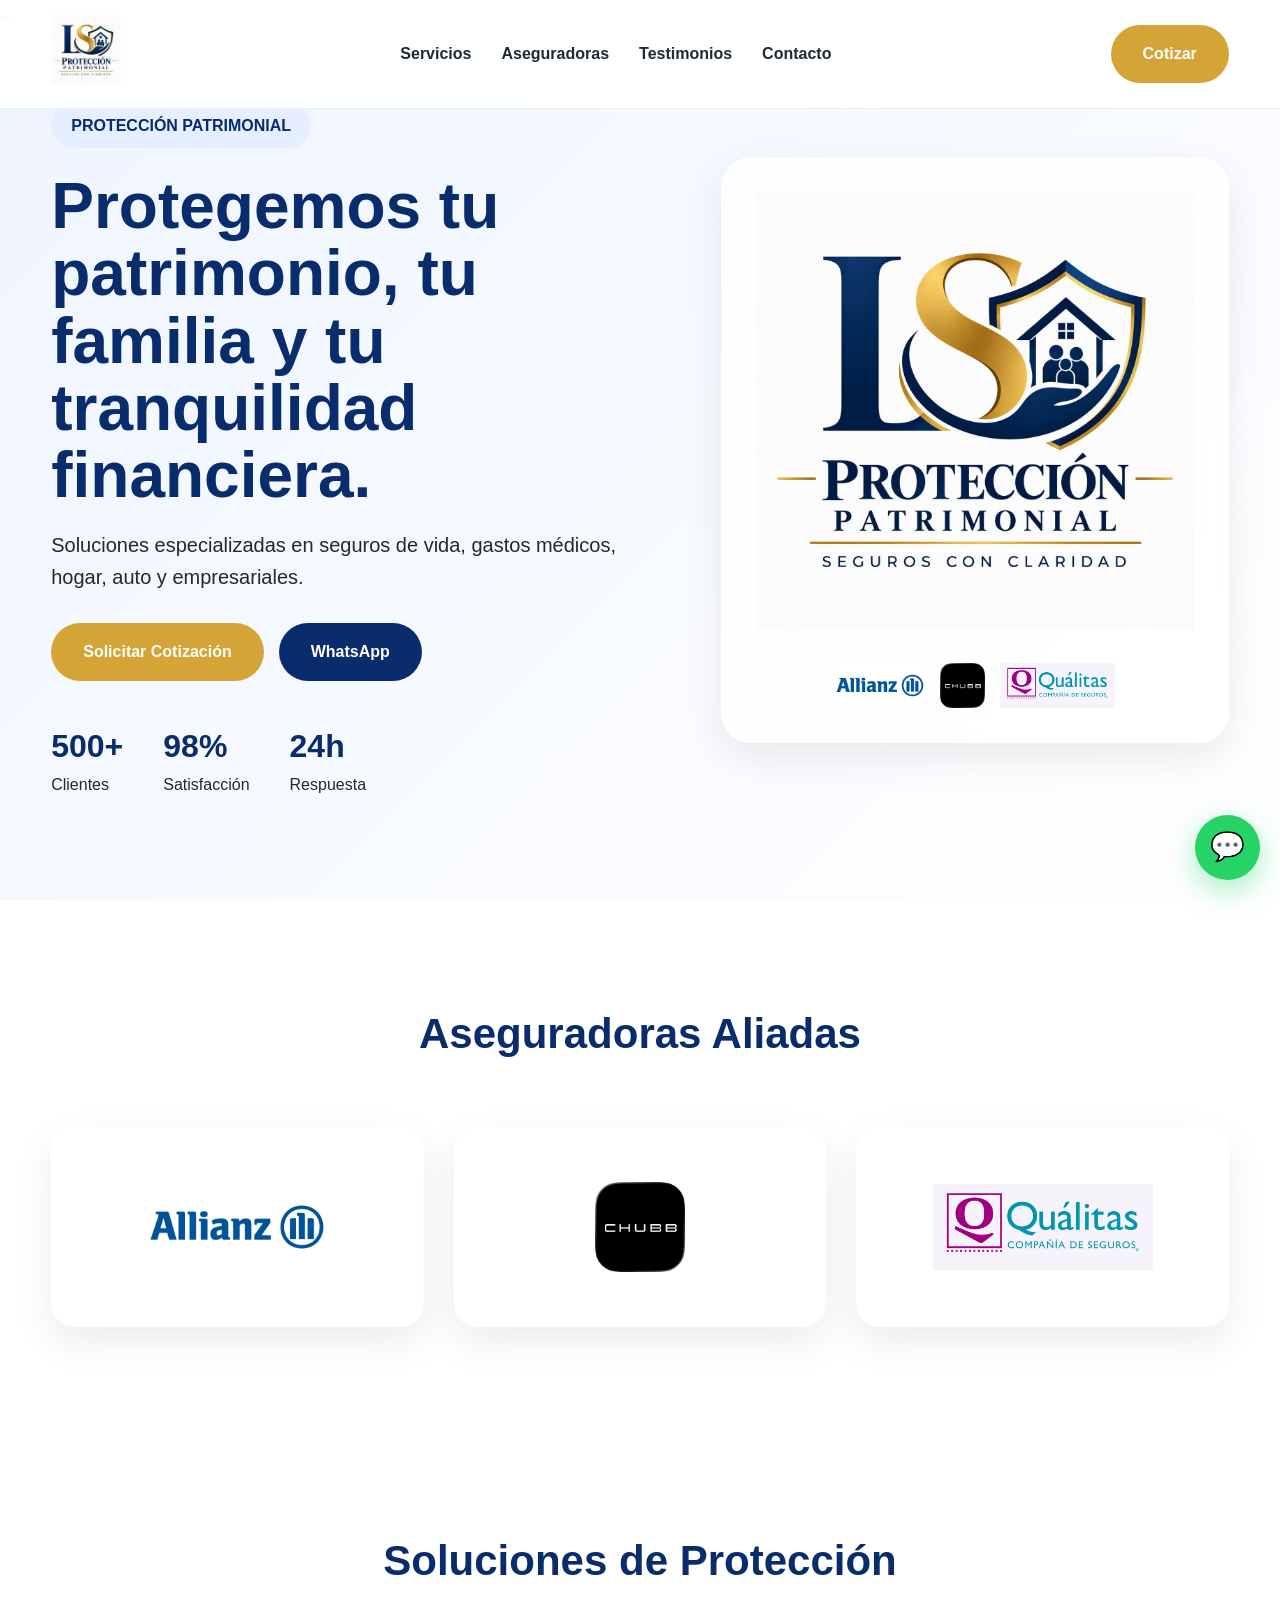
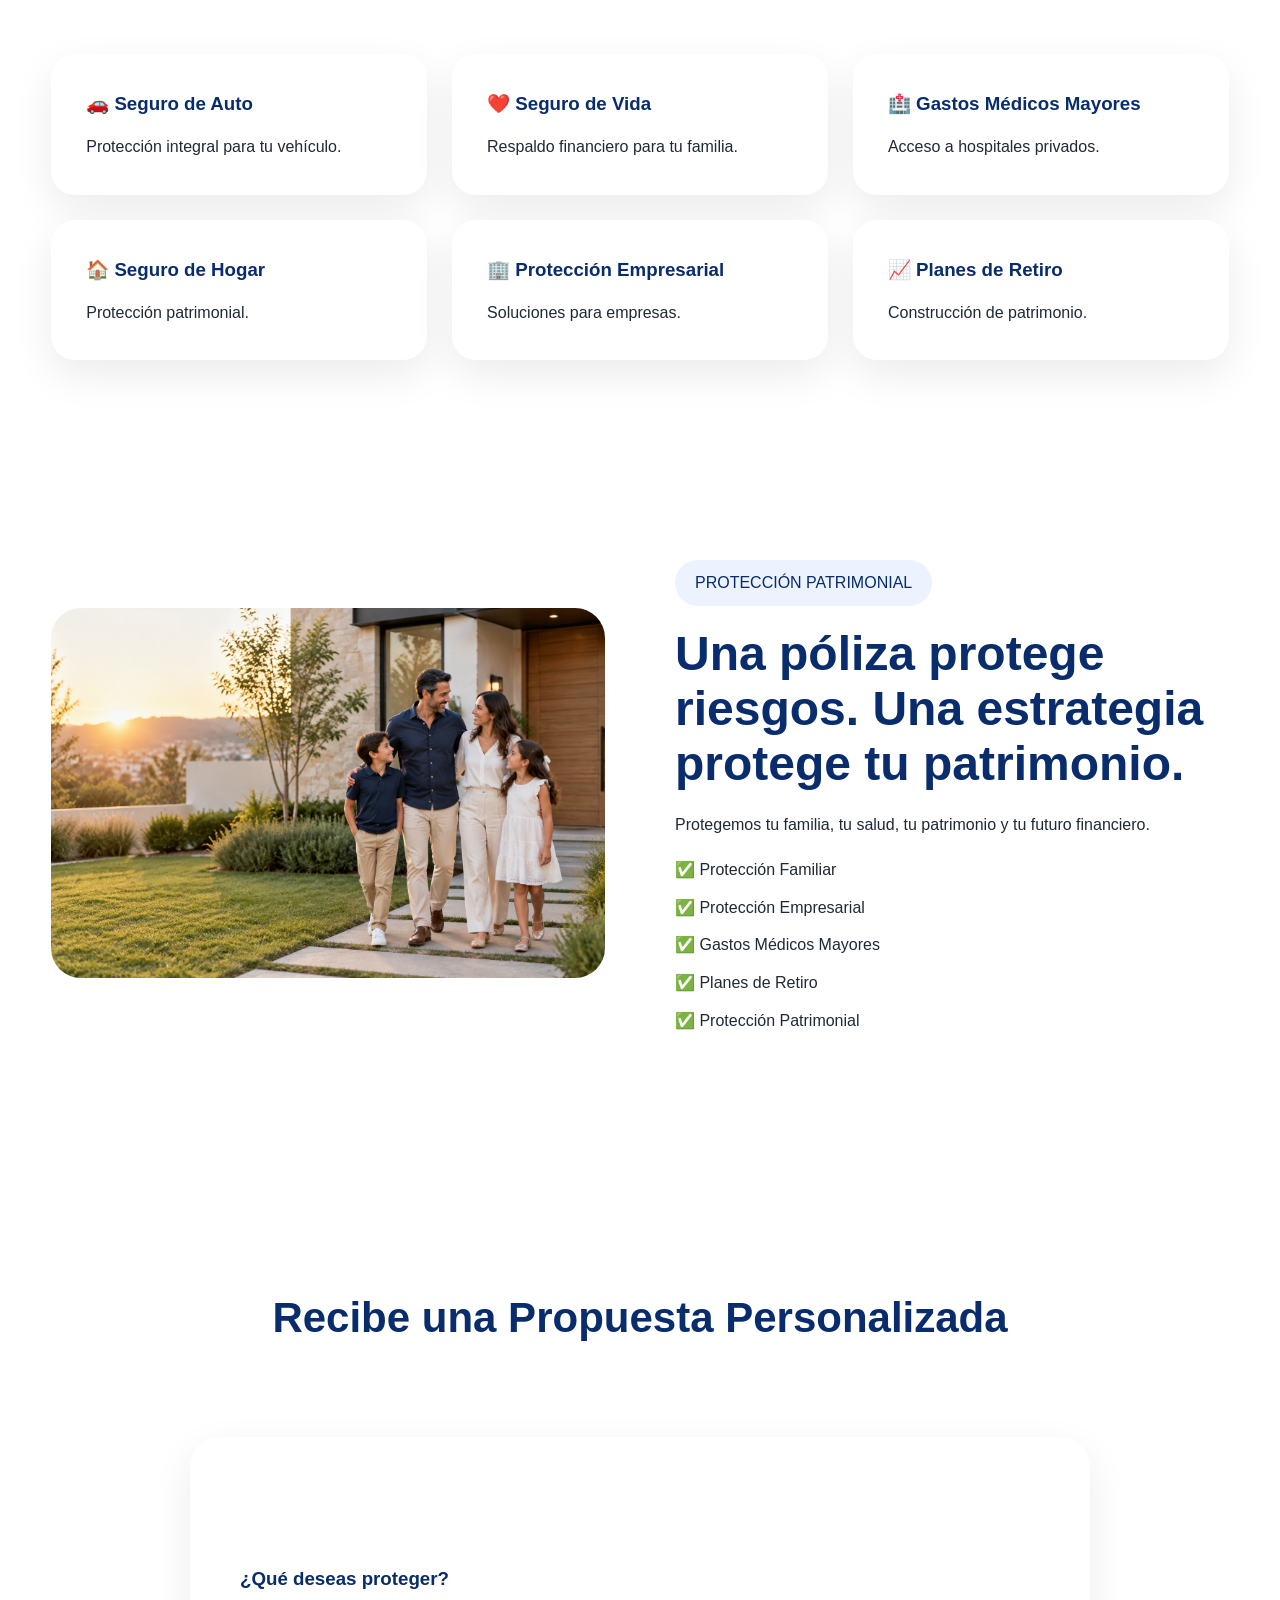
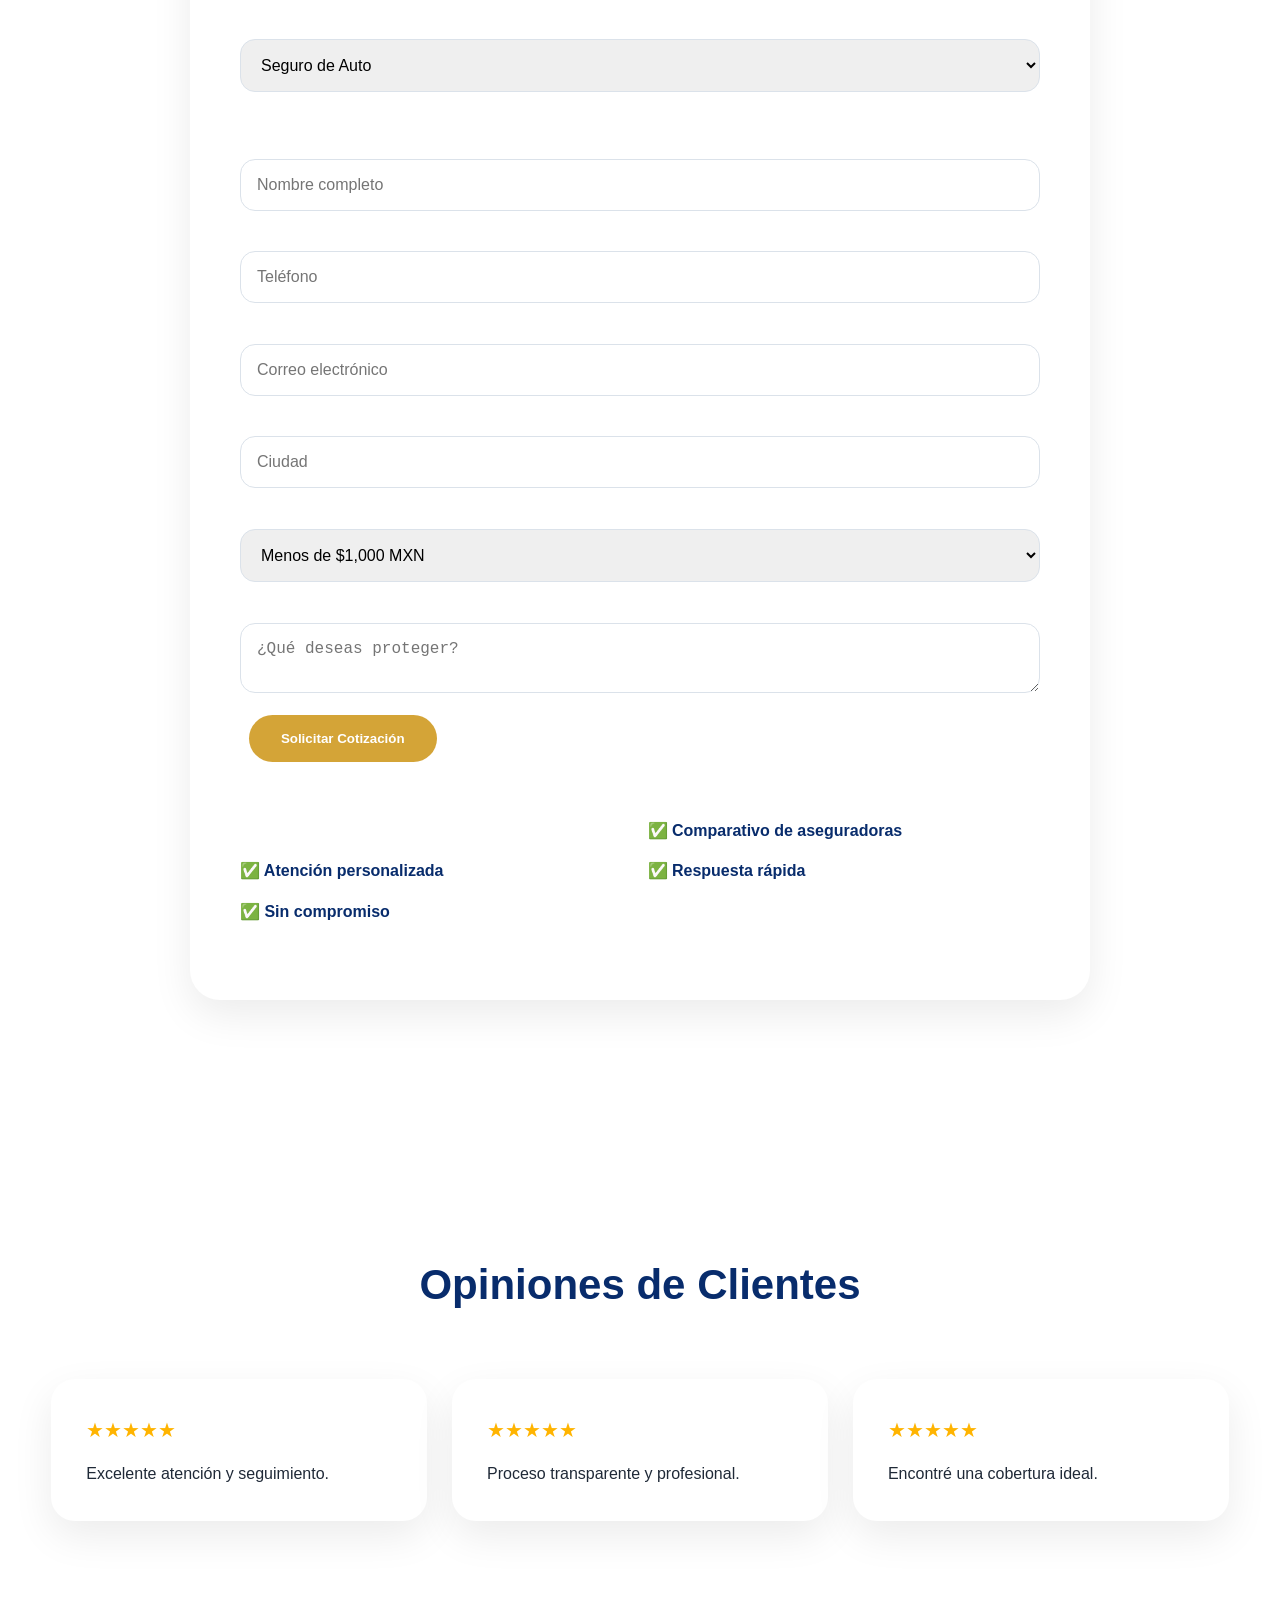
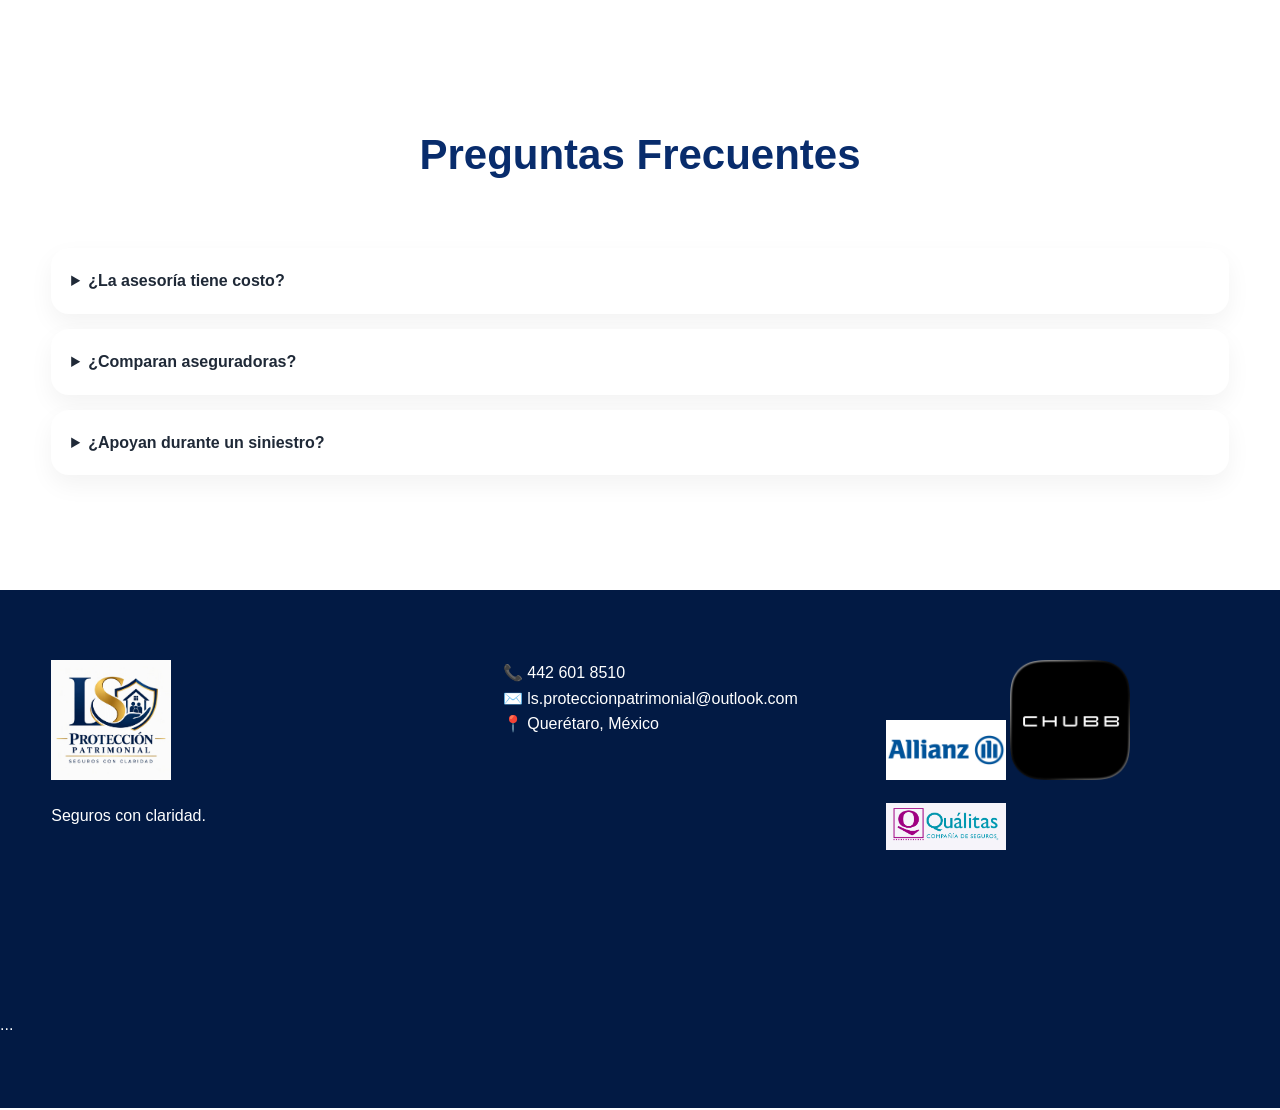
<file: index.html>
<!DOCTYPE html>
<html lang="es">

<head>

<meta charset="UTF-8">

<meta name="viewport"
      content="width=device-width, initial-scale=1.0">

<title>
LS Protección Patrimonial
</title>

<link rel="stylesheet" href="styles.css">

</head>

<body>
<header class="header">
...
</header>

<header class="header">

<div class="container nav">

<div class="logo">
 <img src="logo.jpg" alt="LS Protección Patrimonial">
</div>

<nav class="menu">
<a href="#servicios">Servicios</a>
<a href="#aseguradoras">Aseguradoras</a>
<a href="#testimonios">Testimonios</a>
<a href="#contacto">Contacto</a>
</nav>

<a href="#cotizador" class="btn btn-primary">
Cotizar
</a>

</div>

</header>
<section class="hero">

<div class="container hero-grid">

<div>

<span class="badge">
PROTECCIÓN PATRIMONIAL
</span>

<h1>
Protegemos tu patrimonio,
tu familia y tu tranquilidad financiera.
</h1>

<p>
Soluciones especializadas en seguros de vida,
gastos médicos, hogar, auto y empresariales.
</p>

<div class="hero-buttons">

<a href="#cotizador" class="btn btn-primary">
Solicitar Cotización
</a>

<a href="https://wa.me/524426018510"
class="btn btn-secondary">
WhatsApp
</a>

</div>

<div class="hero-stats">

<div>
<strong>500+</strong>
<span>Clientes</span>
</div>

<div>
<strong>98%</strong>
<span>Satisfacción</span>
</div>

<div>
<strong>24h</strong>
<span>Respuesta</span>
</div>

</div>

</div>

<div class="hero-card">

<img src="logo.jpg" alt="LS Protección Patrimonial">

<div class="partner-mini">
<img src="Allianz.jpg">
<img src="Chubb.png">
<img src="Qualitas.png">
</div>

</div>

</div>

</section>
<section id="aseguradoras" class="section">

<div class="container">

<h2 class="section-title">
Aseguradoras Aliadas
</h2>

<div class="insurance-grid">

<div class="insurance-card card">
<img src="Allianz.jpg">
</div>

<div class="insurance-card card">
<img src="Chubb.png">
</div>

<div class="insurance-card card">
<img src="Qualitas.png">
</div>

</div>

</div>

</section>
<section id="servicios" class="section">

<div class="container">

<h2 class="section-title">
Soluciones de Protección
</h2>

<div class="services-grid">

<div class="service-card card">
<h3>🚗 Seguro de Auto</h3>
<p>Protección integral para tu vehículo.</p>
</div>

<div class="service-card card">
<h3>❤️ Seguro de Vida</h3>
<p>Respaldo financiero para tu familia.</p>
</div>

<div class="service-card card">
<h3>🏥 Gastos Médicos Mayores</h3>
<p>Acceso a hospitales privados.</p>
</div>

<div class="service-card card">
<h3>🏠 Seguro de Hogar</h3>
<p>Protección patrimonial.</p>
</div>

<div class="service-card card">
<h3>🏢 Protección Empresarial</h3>
<p>Soluciones para empresas.</p>
</div>

<div class="service-card card">
<h3>📈 Planes de Retiro</h3>
<p>Construcción de patrimonio.</p>
</div>

</div>

</div>

</section>
<section class="section">

<div class="container">

<div class="wealth-grid">

<div class="wealth-image">

<img src="familia.png">

</div>

<div class="wealth-content">

<span class="wealth-badge">

PROTECCIÓN PATRIMONIAL

</span>

<h2>

Una póliza protege riesgos.
Una estrategia protege tu patrimonio.

</h2>

<p>

Protegemos tu familia,
tu salud, tu patrimonio
y tu futuro financiero.

</p>

<ul>

<li>✅ Protección Familiar</li>
<li>✅ Protección Empresarial</li>
<li>✅ Gastos Médicos Mayores</li>
<li>✅ Planes de Retiro</li>
<li>✅ Protección Patrimonial</li>

</ul>

</div>

</div>

</div>

</section>
<section id="cotizador" class="section">
 
<div class="container">
 
<h2 class="section-title">
Recibe una Propuesta Personalizada
</h2>
 
<div class="quote-card">
 
<form>
 
<div class="step active">
 
<h3>¿Qué deseas proteger?</h3>
 
<select id="tipoSeguro">
 
<option>Seguro de Auto</option>
<option>Seguro de Vida</option>
<option>Gastos Médicos Mayores</option>
<option>Seguro de Hogar</option>
<option>Protección Empresarial</option>
<option>Plan de Retiro</option>
 
</select>
 
</div>
 
<input type="text" placeholder="Nombre completo">
 
<input type="tel" placeholder="Teléfono">
 
<input type="email" placeholder="Correo electrónico">
 
<input type="text" placeholder="Ciudad">
 
<select>
 
<option>Menos de $1,000 MXN</option>
<option>$1,000-$3,000 MXN</option>
<option>$3,000-$5,000 MXN</option>
<option>Más de $5,000 MXN</option>
 
</select>
 
<textarea placeholder="¿Qué deseas proteger?"></textarea>
 
<button class="btn btn-primary">
Solicitar Cotización
</button>
 
</form>
 
<div class="quote-trust">
 
<div>✅ Comparativo de aseguradoras</div>
<div>✅ Atención personalizada</div>
<div>✅ Respuesta rápida</div>
<div>✅ Sin compromiso</div>
 
</div>
 
</div>
 
</div>
 
</section>
<section id="testimonios" class="section">

<div class="container">

<h2 class="section-title">
Opiniones de Clientes
</h2>

<div class="review-grid">

<div class="review-card card">

<div class="review-stars">
★★★★★
</div>

<p>
Excelente atención y seguimiento.
</p>

</div>

<div class="review-card card">

<div class="review-stars">
★★★★★
</div>

<p>
Proceso transparente y profesional.
</p>

</div>

<div class="review-card card">

<div class="review-stars">
★★★★★
</div>

<p>
Encontré una cobertura ideal.
</p>

</div>

</div>

</div>

</section>
<section class="section">

<div class="container">

<h2 class="section-title">
Preguntas Frecuentes
</h2>

<div class="faq-list">

<details>
<summary>¿La asesoría tiene costo?</summary>
<p>No. La asesoría es gratuita.</p>
</details>

<details>
<summary>¿Comparan aseguradoras?</summary>
<p>Sí, analizamos distintas alternativas.</p>
</details>

<details>
<summary>¿Apoyan durante un siniestro?</summary>
<p>Sí. Te acompañamos durante todo el proceso.</p>
</details>

</div>

</div>

</section>
<footer id="contacto">

<div class="container footer-grid">

<div>

<img src="logo.jpg" class="footer-logo">

<p>
Seguros con claridad.
</p>

</div>

<div>

<p>📞 442 601 8510</p>
<p>✉️ ls.proteccionpatrimonial@outlook.com</p>
<p>📍 Querétaro, México</p>

</div>

<div>

<img src="Allianz.jpg">

<img src="Chubb.png">

<img src="Qualitas.png">

</div>

</div>

</footer>

<a href="https://wa.me/524426018510"
class="whatsapp">
💬
</a>
<footer>
...
</footer>

</body>

</html>
</file>
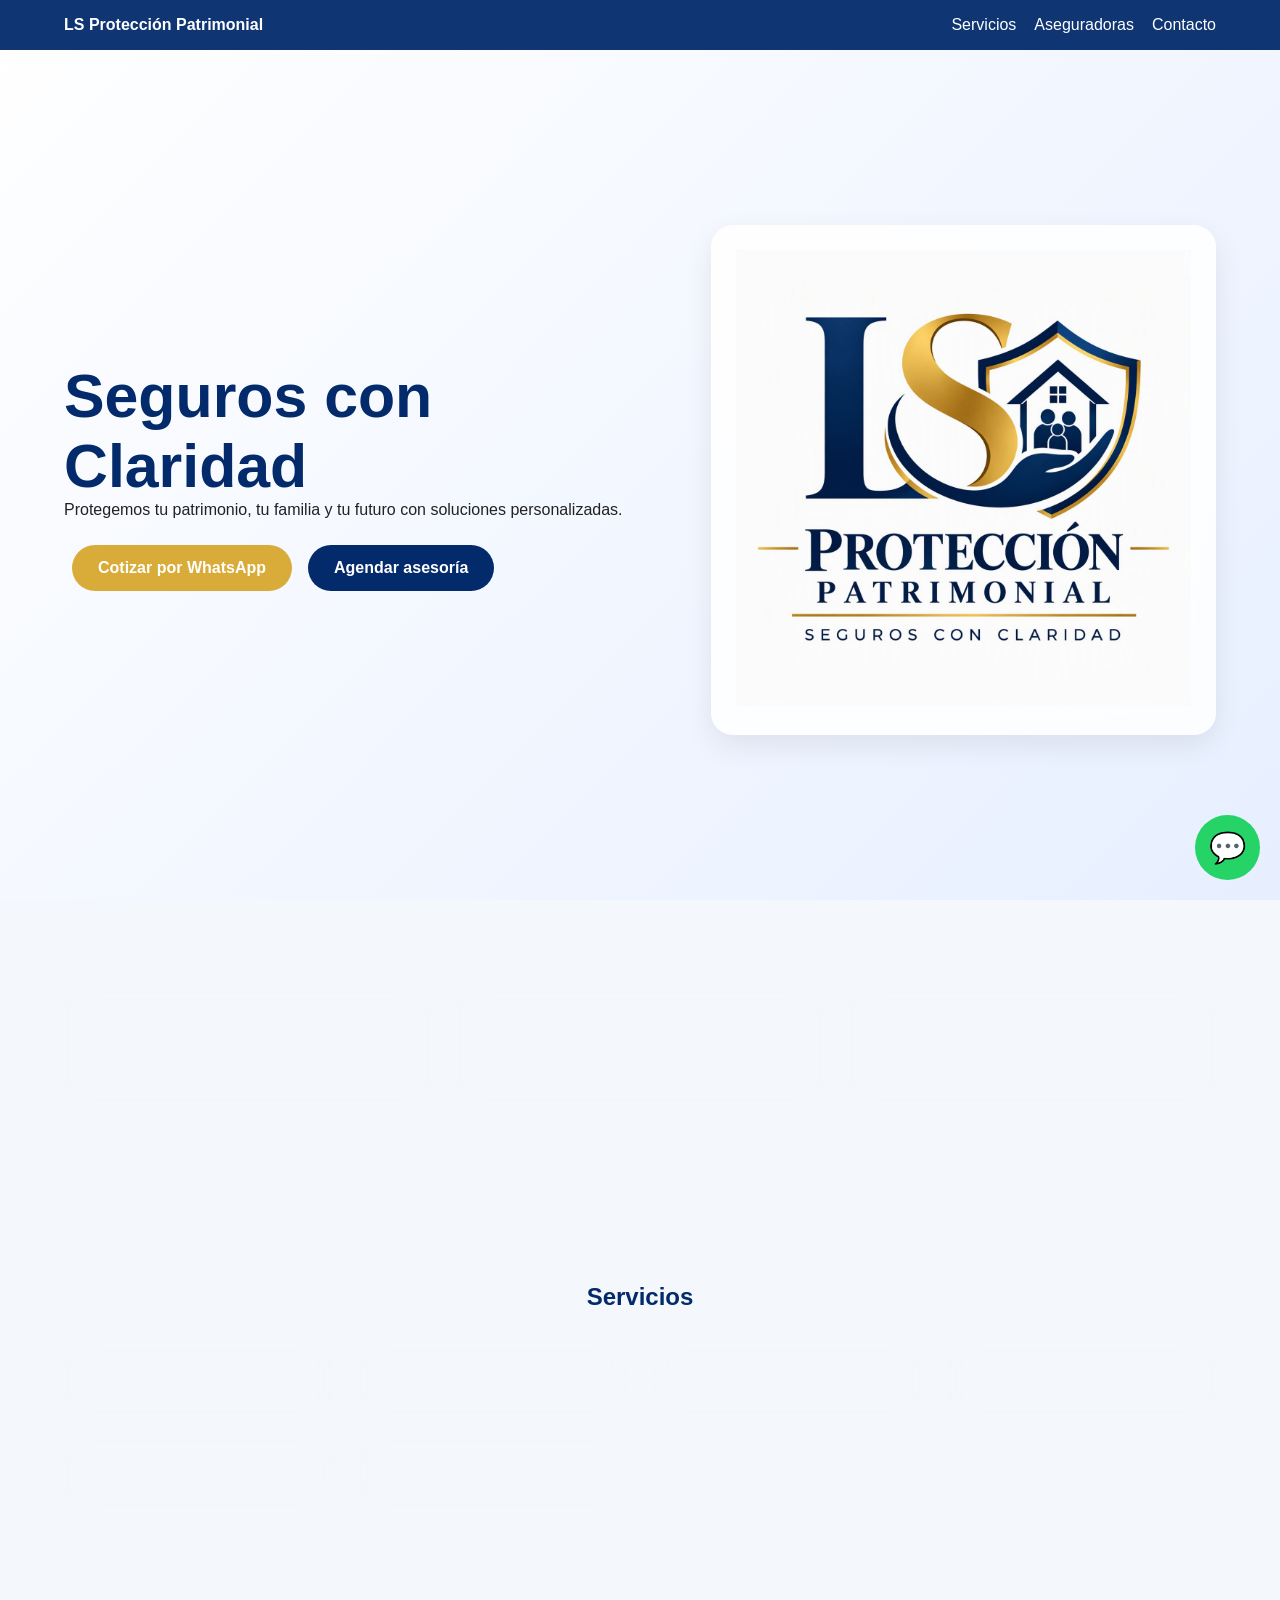
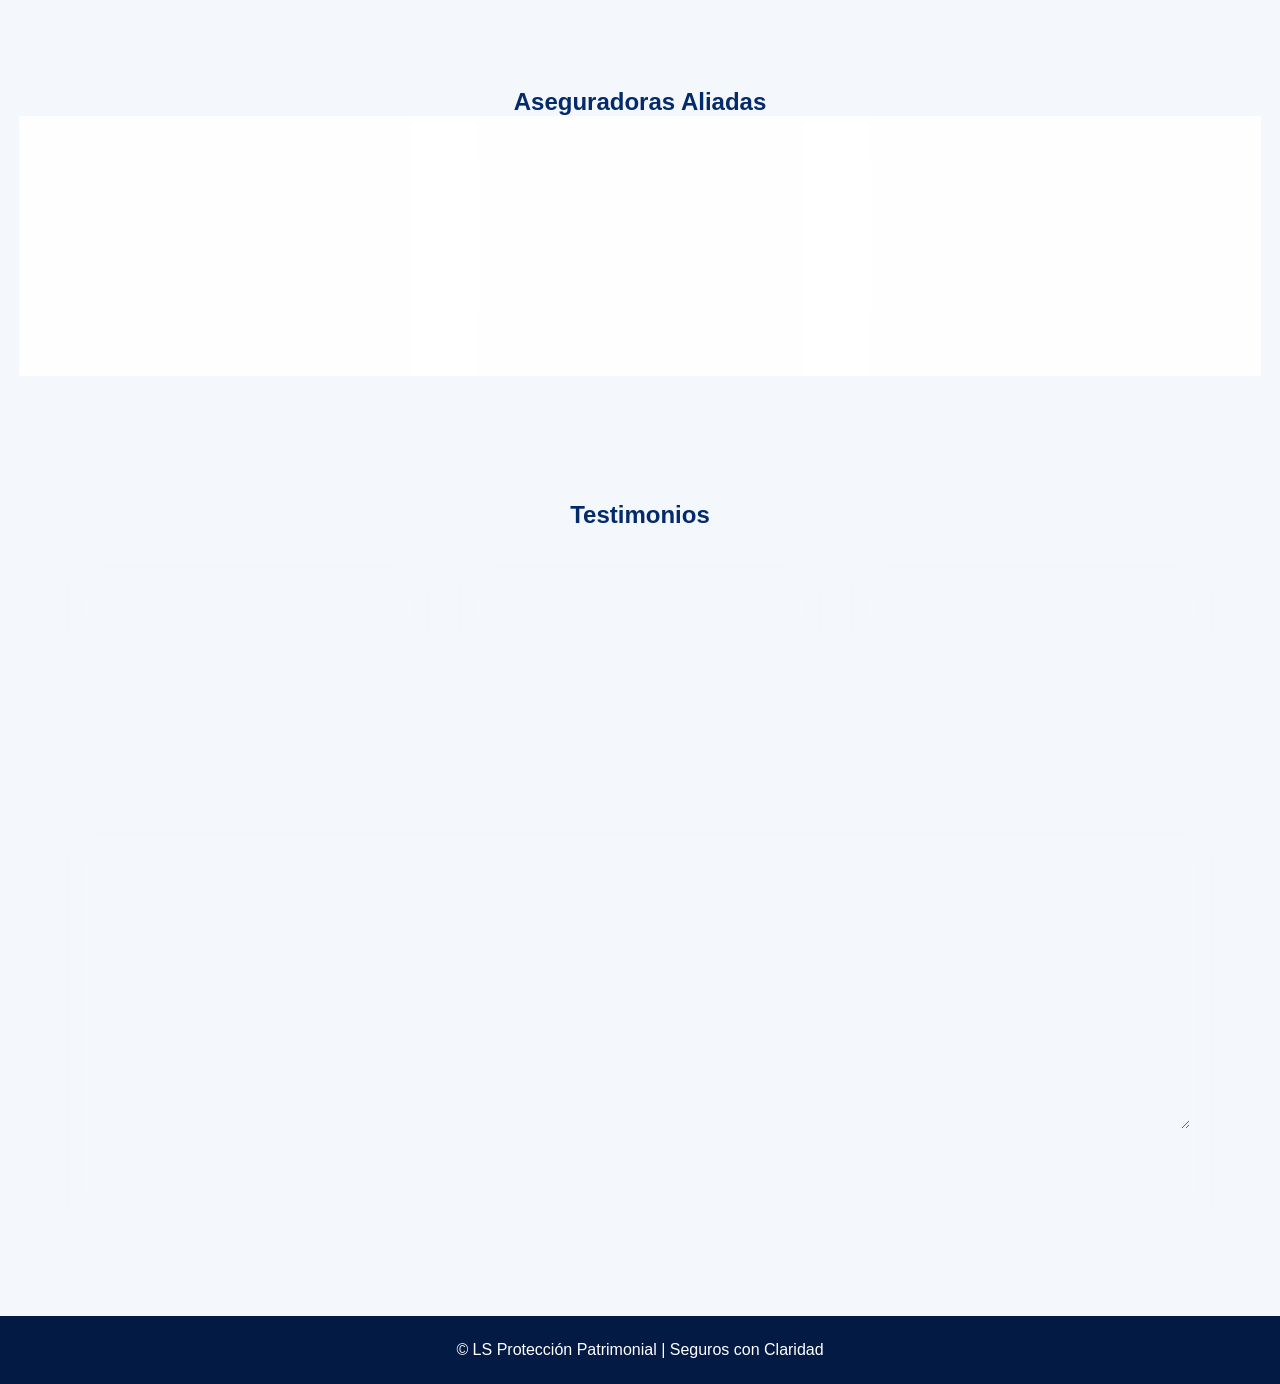
<file: LS_Proteccion_Patrimonial_V5_Corporate_Edition.html>
<!DOCTYPE html>
<html lang="es">
<head>
<meta charset="UTF-8">
<meta name="viewport" content="width=device-width, initial-scale=1.0">
<title>LS Protección Patrimonial | V5 Corporate Edition</title>
<meta name="description" content="Protección patrimonial, seguros de vida, auto, hogar, gastos médicos y empresariales.">
<style>
:root{--azul:#032b6b;--oro:#d9ab38;--bg:#f4f7fb}
*{margin:0;padding:0;box-sizing:border-box}
body{font-family:Segoe UI,Arial,sans-serif;background:var(--bg);color:#222}
header{position:fixed;top:0;width:100%;background:rgba(3,43,107,.95);backdrop-filter:blur(10px);z-index:1000}
nav{display:flex;justify-content:space-between;align-items:center;padding:16px 5%}
nav a{color:#fff;text-decoration:none;margin-left:18px}
.hero{min-height:100vh;display:grid;grid-template-columns:1.2fr 1fr;gap:40px;align-items:center;padding:120px 5% 60px;background:linear-gradient(135deg,#fff,#e7efff)}
.logo-main{max-width:500px;width:100%}
h1{font-size:3.8rem;color:var(--azul)}
.btn{display:inline-block;padding:14px 26px;border-radius:40px;text-decoration:none;font-weight:700;margin:8px}
.btn-gold{background:var(--oro);color:white}.btn-blue{background:var(--azul);color:white}
.section{padding:90px 5%}.title{text-align:center;color:var(--azul);margin-bottom:35px}
.cards,.logos{display:grid;grid-template-columns:repeat(auto-fit,minmax(250px,1fr));gap:24px}
.card,.logo-card,.glass{background:rgba(255,255,255,.85);backdrop-filter:blur(14px);border-radius:22px;padding:25px;box-shadow:0 10px 30px rgba(0,0,0,.08)}
.logo-card{height:170px;display:flex;align-items:center;justify-content:center}.logo-card img{max-width:180px;max-height:90px;object-fit:contain}
.counter{font-size:2.5rem;font-weight:800;color:var(--azul)}
.contact{background:linear-gradient(135deg,var(--azul),#0a4a9f);color:white}
input,textarea{width:100%;padding:14px;margin:8px 0;border:1px solid #ddd;border-radius:10px}
button{border:none;cursor:pointer}.wa{position:fixed;right:20px;bottom:20px;width:65px;height:65px;border-radius:50%;background:#25d366;color:#fff;text-decoration:none;display:flex;align-items:center;justify-content:center;font-size:30px}
footer{background:#021a44;color:#fff;text-align:center;padding:25px}
@media(max-width:900px){.hero{grid-template-columns:1fr}h1{font-size:2.4rem}}
</style>
</head>
<body>
<header><nav><div style='color:white;font-weight:bold'>LS Protección Patrimonial</div><div><a href='#servicios'>Servicios</a><a href='#aseguradoras'>Aseguradoras</a><a href='#contacto'>Contacto</a></div></nav></header>
<section class='hero'>
<div><h1>Seguros con Claridad</h1><p>Protegemos tu patrimonio, tu familia y tu futuro con soluciones personalizadas.</p><br><a class='btn btn-gold' href='https://wa.me/524426018510'>Cotizar por WhatsApp</a><a class='btn btn-blue' href='#contacto'>Agendar asesoría</a></div>
<div class='glass'><img src='logo.jpg' class='logo-main'></div>
</section>
<section class='section'><div class='cards'><div class='card'><div class='counter'>500+</div>Clientes asesorados</div><div class='card'><div class='counter'>98%</div>Satisfacción</div><div class='card'><div class='counter'>24h</div>Tiempo de respuesta</div></div></section>
<section id='servicios' class='section'><h2 class='title'>Servicios</h2><div class='cards'><div class='card'>🚗 Seguro de Auto</div><div class='card'>❤️ Seguro de Vida</div><div class='card'>🏥 Gastos Médicos Mayores</div><div class='card'>🏠 Seguro de Hogar</div><div class='card'>🏢 Seguros Empresariales</div><div class='card'>📈 Planes de Retiro</div></div></section>
<section id='aseguradoras' class='section'><h2 class='title'>Aseguradoras Aliadas</h2><div class='logos'><div class='logo-card'><img src='Qualitas.png'></div><div class='logo-card'><img src='Chubb.png'></div><div class='logo-card'><img src='Allianz.jpg'></div></div></section>
<section class='section'><h2 class='title'>Testimonios</h2><div class='cards'><div class='card'>★★★★★ Atención profesional y seguimiento constante.</div><div class='card'>★★★★★ Excelente orientación para elegir la cobertura adecuada.</div><div class='card'>★★★★★ Servicio rápido y transparente.</div></div></section>
<section id='contacto' class='section'><div class='contact glass'><h2>Lic. Luis Lira Soto</h2><p>📞 442 601 8510</p><p>📧 ls.proteccionpatrimonial@outlook.com</p><br><form onsubmit="event.preventDefault();window.open('https://wa.me/524426018510?text=Hola,%20quiero%20una%20cotización.');"><input placeholder='Nombre'><input placeholder='Teléfono'><textarea placeholder='¿Qué seguro buscas?'></textarea><button class='btn btn-gold'>Enviar a WhatsApp</button></form></div></section>
<footer>© LS Protección Patrimonial | Seguros con Claridad</footer>
<a class='wa' href='https://wa.me/524426018510'>💬</a>
</body></html>
</file>
<file: styles.css>
:root{
    --navy:#082C6C;
    --gold:#D4A437;
    --text:#1F2937;
    --light:#F6F8FC;
    --white:#FFFFFF;
    --shadow:0 15px 40px rgba(0,0,0,.08);
}

*{
    margin:0;
    padding:0;
    box-sizing:border-box;
}

html{
    scroll-behavior:smooth;
}

body{
    font-family:'Inter',sans-serif;
    color:var(--text);
    background:#fff;
    overflow-x:hidden;
    line-height:1.6;
}

.container{
    width:min(1200px,92%);
    margin:auto;
}

.section{
    padding:100px 0;
}

.section-title{
    text-align:center;
    color:var(--navy);
    font-size:42px;
    margin-bottom:60px;
}

.btn{
    display:inline-flex;
    align-items:center;
    justify-content:center;
    padding:16px 32px;
    border-radius:999px;
    font-weight:700;
    text-decoration:none;
    transition:.3s;
    cursor:pointer;
    border:none;
}

.btn:hover{
    transform:translateY(-3px);
}

.btn-primary{
    background:var(--gold);
    color:#fff;
}

.btn-secondary{
    background:var(--navy);
    color:#fff;
}

.card{
    background:#fff;
    border-radius:24px;
    box-shadow:var(--shadow);
}

/* HEADER */

.header{
    position:fixed;
    top:0;
    left:0;
    width:100%;
    z-index:1000;
    backdrop-filter:blur(20px);
    background:rgba(255,255,255,.92);
    border-bottom:1px solid #eee;
}

.nav{
    display:flex;
    justify-content:space-between;
    align-items:center;
    padding:15px 0;
}

.logo img{
    height:70px;
}

.menu{
    display:flex;
    gap:30px;
}

.menu a{
    text-decoration:none;
    color:var(--text);
    font-weight:600;
}

/* HERO */

.hero{
    min-height:100vh;
    display:flex;
    align-items:center;
    background:linear-gradient(135deg,#eef4ff 0%,#ffffff 100%);
}

.hero-grid{
    display:grid;
    grid-template-columns:1.2fr 1fr;
    gap:60px;
    align-items:center;
}

.badge{
    display:inline-block;
    padding:10px 20px;
    border-radius:999px;
    background:#e6efff;
    color:var(--navy);
    font-weight:700;
    margin-bottom:25px;
}

.hero h1{
    font-size:64px;
    line-height:1.05;
    color:var(--navy);
    margin-bottom:20px;
}

.hero p{
    font-size:20px;
    max-width:650px;
}

.hero-buttons{
    display:flex;
    gap:15px;
    margin-top:30px;
}

.hero-card{
    padding:35px;
    border-radius:30px;
    background:rgba(255,255,255,.75);
    backdrop-filter:blur(20px);
    box-shadow:var(--shadow);
}

.hero-card img{
    width:100%;
}

.partner-mini{
    margin-top:25px;
    display:flex;
    justify-content:center;
    gap:15px;
}

.partner-mini img{
    height:45px;
    width:auto;
}

.hero-stats{
    display:flex;
    gap:40px;
    margin-top:40px;
}

.hero-stats strong{
    display:block;
    font-size:32px;
    color:var(--navy);
}

/* ASEGURADORAS */

.insurance-grid{
    display:grid;
    grid-template-columns:repeat(3,1fr);
    gap:30px;
}

.insurance-card{
    height:200px;
    display:flex;
    justify-content:center;
    align-items:center;
    padding:30px;
}

.insurance-card img{
    max-width:220px;
    max-height:90px;
}

/* SERVICIOS */

.services-grid{
    display:grid;
    grid-template-columns:repeat(auto-fit,minmax(280px,1fr));
    gap:25px;
}

.service-card{
    padding:35px;
    transition:.3s;
}

.service-card:hover{
    transform:translateY(-6px);
}

.service-card h3{
    color:var(--navy);
    margin-bottom:15px;
}

/* PATRIMONIAL */

.wealth-grid{
    display:grid;
    grid-template-columns:1fr 1fr;
    gap:70px;
    align-items:center;
}

.wealth-image img{
    width:100%;
    border-radius:30px;
}

.wealth-badge{
    display:inline-block;
    padding:10px 20px;
    border-radius:999px;
    background:#edf2ff;
    color:var(--navy);
    margin-bottom:20px;
}

.wealth-content h2{
    font-size:48px;
    color:var(--navy);
    line-height:1.15;
    margin-bottom:20px;
}

.wealth-content ul{
    list-style:none;
    display:grid;
    gap:12px;
    margin-top:20px;
}

/* COTIZADOR */

.quote-card{
    max-width:900px;
    margin:auto;
    padding:50px;
    background:white;
    border-radius:30px;
    box-shadow:var(--shadow);
}

.quote-card h3{
    color:var(--navy);
    margin-bottom:20px;
}

.quote-card input,
.quote-card select,
.quote-card textarea{
    width:100%;
    padding:16px;
    margin-bottom:15px;
    border:1px solid #dbe2ea;
    border-radius:15px;
    font-size:16px;
}

.step{
    display:none;
}

.step.active{
    display:block;
}

.quote-trust{
    margin-top:30px;
    display:grid;
    grid-template-columns:repeat(2,1fr);
    gap:15px;
    color:var(--navy);
    font-weight:600;
}

/* TESTIMONIOS */

.review-grid{
    display:grid;
    grid-template-columns:repeat(auto-fit,minmax(280px,1fr));
    gap:25px;
}

.review-card{
    padding:35px;
}

.review-stars{
    color:#FFB400;
    font-size:20px;
    margin-bottom:15px;
}

/* FAQ */

.faq-list details{
    background:white;
    padding:20px;
    border-radius:18px;
    margin-bottom:15px;
    box-shadow:0 10px 25px rgba(0,0,0,.05);
}

.faq-list summary{
    cursor:pointer;
    font-weight:700;
}

/* FOOTER */

footer{
    background:#021a44;
    color:white;
    padding:70px 0;
}

.footer-grid{
    display:grid;
    grid-template-columns:1.2fr 1fr 1fr;
    gap:40px;
}

.footer-logo{
    width:180px;
    margin-bottom:20px;
}

.footer-grid img{
    max-width:120px;
    margin-bottom:15px;
}

/* WHATSAPP */

.whatsapp{
    position:fixed;
    right:20px;
    bottom:20px;
    width:65px;
    height:65px;
    border-radius:50%;
    background:#25D366;
    color:#fff;
    text-decoration:none;
    display:flex;
    align-items:center;
    justify-content:center;
    font-size:28px;
    box-shadow:0 10px 30px rgba(37,211,102,.4);
    z-index:9999;
}

/* MOBILE */

@media(max-width:1024px){

    .hero-grid{
        grid-template-columns:1fr;
    }

    .wealth-grid{
        grid-template-columns:1fr;
    }

}

@media(max-width:768px){

    .hero{
        text-align:center;
        padding-top:90px;
    }

    .hero h1{
        font-size:38px;
    }

    .hero-buttons{
        flex-direction:column;
    }

    .hero-buttons .btn{
        width:100%;
    }

    .partner-mini{
        flex-wrap:wrap;
    }

    .hero-stats{
        justify-content:center;
        gap:20px;
    }

    .insurance-grid{
        grid-template-columns:1fr;
    }

    .services-grid{
        grid-template-columns:1fr;
    }

    .wealth-content h2{
        font-size:34px;
    }

    .review-grid{
        grid-template-columns:1fr;
    }

    .quote-trust{
        grid-template-columns:1fr;
    }

    .footer-grid{
        grid-template-columns:1fr;
        text-align:center;
    }

    .menu{
        display:none;
    }

    .section-title{
        font-size:30px;
    }

    .quote-card{
        padding:25px;
    }
}
</file>
